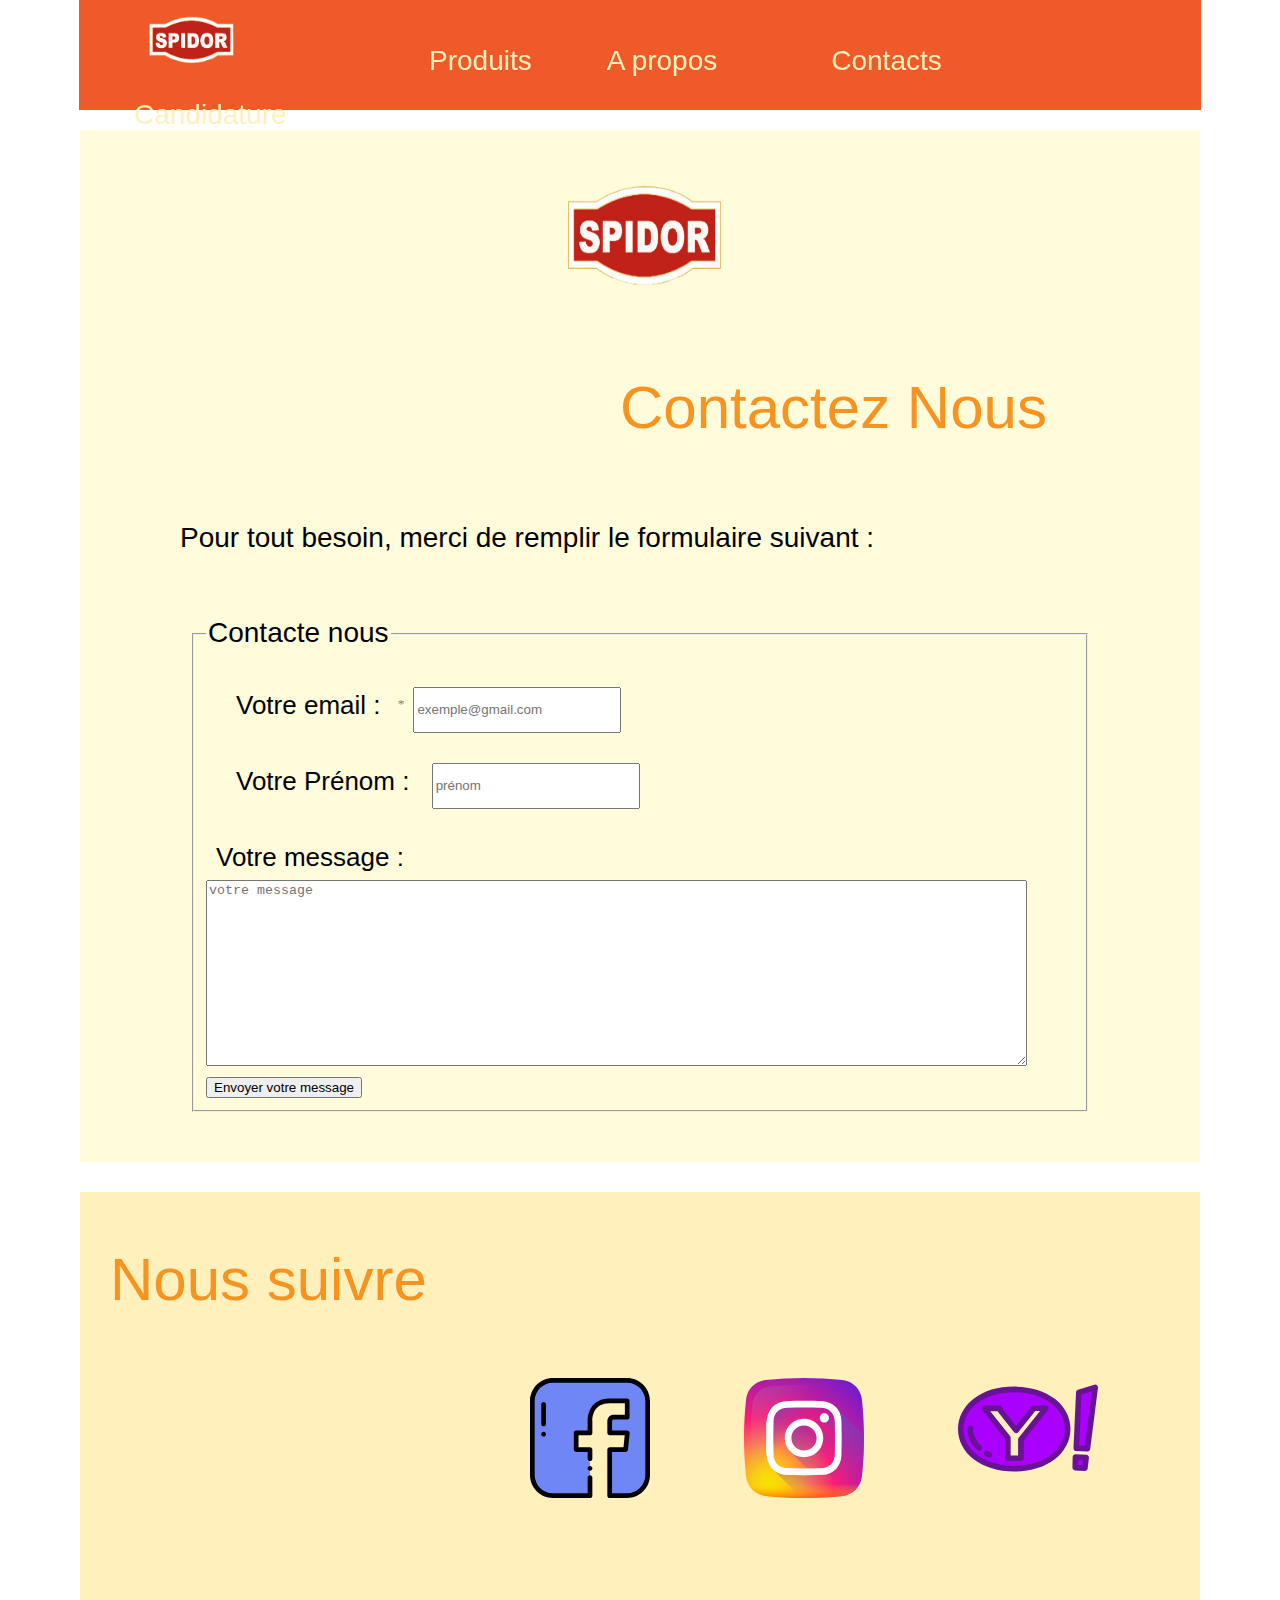
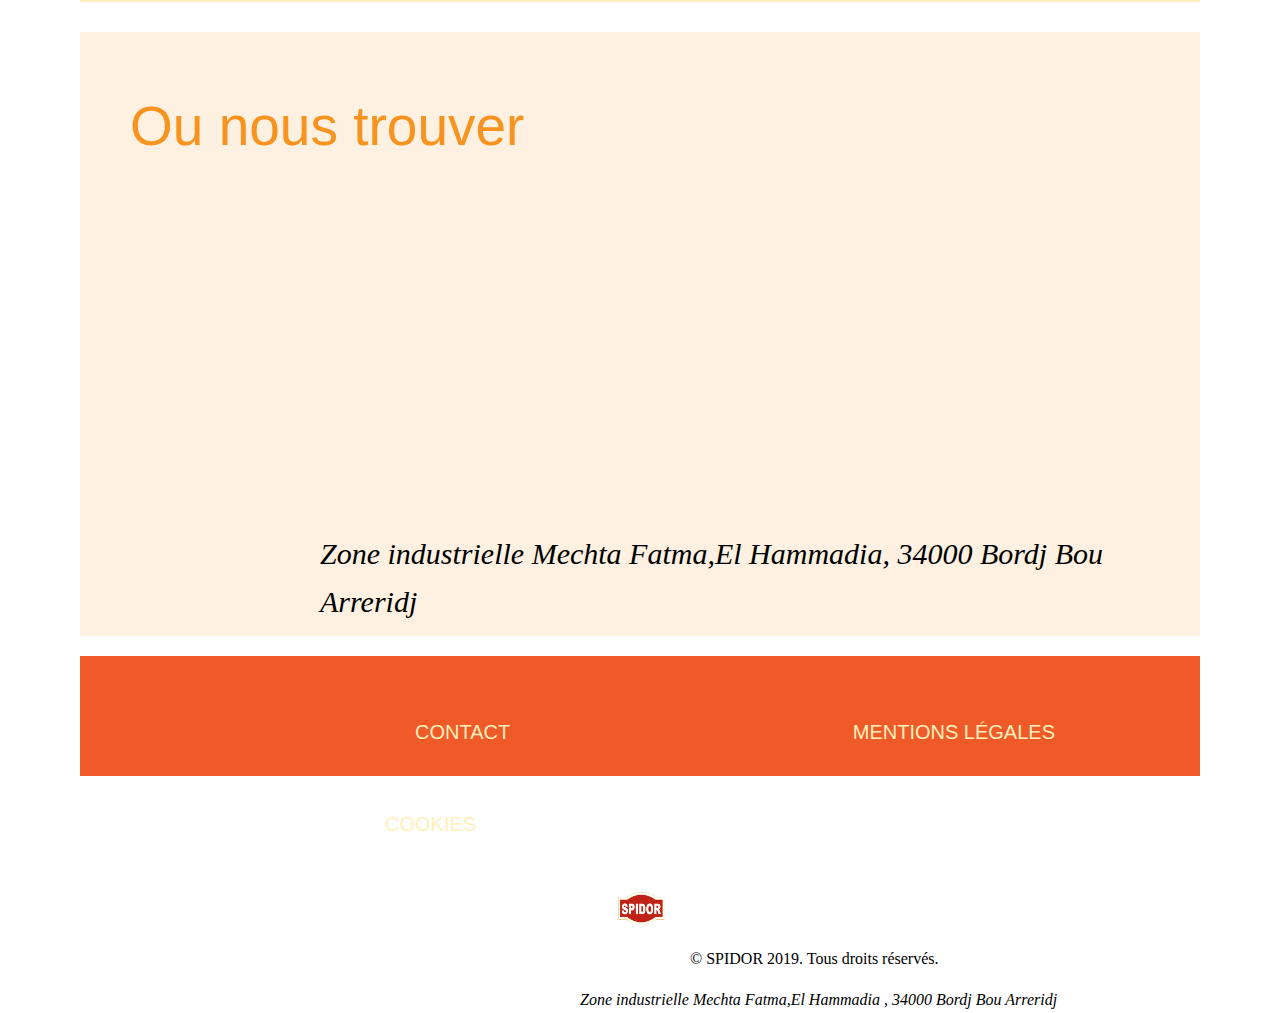
<file: Contact.html>
<!DOCTYPE html>
<html lang="fr" dir="ltr">
<head>
  <meta charset="utf-8">
  <title>Contact</title>
  <link rel="icon" href="img/logo.png" type="image/x-icon"/>
  <link rel="stylesheet" href="css/style.css">

<link href='https://fonts.googleapis.com/css?family=Didact Gothic' rel='stylesheet'>
</head>
<body class="body">
  <section class="navigation-bar">
    <nav>
      <div>
        <div class="image-logo">   <a href="/" target="_blank"><img src="img/logo.png" width="110" height="70" alt="spidor"></a></div>
        <a href="Acceuil" title="Acceuil" target="_blank"></a>
        <div class="nav-produit">
          <div class="dropdown">
          <button class="dropbtn"><span>Produits</span></button>
          <div class="dropdown-content">
            <span><a href="produits.html">CHIPS</a></span>
            <span><a href="produits.html">MAIS</a></span>
            <span><a href="produits.html">TOUS</a></span>
          </div>
          </div>
      </div>

        <div class="nav-propos">
          <a href="propos.html" title="propos" target="_blank">
            <span> A propos</span></a>
          </div>
          <div class="nav-contact"> <a href="Contact.html" target="_blank" title="contact"><span> Contacts</span></a>
          </div>
          <div class="nav-candidature">
            <a href="recrutement.html" target="_blank" title="recrutement"><span> Candidature</span></a>
          </div>
        </nav>
      </div>


    </section>
  <div class="contact">

    <header>
      <div>
        <img src="img/logo.png" width="70" height="70" alt="spidor">
      </div>
    </header>
    <div>
    <h1>Contactez Nous</h1>

    <p> Pour tout besoin, merci de remplir le formulaire suivant :</p>
    <form action="Contact.html" class="contact">
      <fieldset>
        <legend>Contacte nous</legend>
        <div class="input">
            <div class="textt">
          <label>Votre email : </label>
          <span class="obligatoire"><sup>*</sup></span>
          <input type="email" name="email" id="email" required placeholder="exemple@gmail.com">
        </div>
        </div>
        <div  class="input">
          <div class="textt">
          <label>Votre Prénom : </label>

          <input type="text" name="prenom" placeholder="prénom" maxlength="20">
        </div>

        </div>
        <label>Votre message :</label>
        <div>

          <textarea name="message" rows="12" cols="100" placeholder="votre message"></textarea>

        </div>
        <div class="button">
          <button type="button" name="button">Envoyer votre message</button>
        </div>

      </fieldset>

    </form>

  </div>
  </div>

  <div class="social">
  <h2>Nous suivre </h2>
      <div class="facebook">
      <a href="https://www.facebook.com/CHIPS.ALGERIE/?__tn__=%2Cd%3C-R&eid=ARAYQMP7N7Vlqmc-vGdFcPp70nNrRaoZdB9usk_ffaO4u3dwtNpBS8UebyINz1yCVWc29b3GU6D5q4Bl"target="_blank"><img src="img/facebook.svg" alt="" style="width:120px" ></a>

      </div>
      <div class="instagram">
        <a href="https://www.instagram.com/spidor_chips/"><img src="img/instagram.svg" alt="" style="width:120px" target="_blank" target="_blank"></a>
      </div>
      <div class="yahoo">
          <a href="" target="_blank"></a><img src="img/yahoo.svg" alt="" style="width:140px"></a>
      </div>
  </div>
  <div class="find">
  <h2>Ou nous trouver</h2>


    <iframe src="https://www.google.com/maps/embed?pb=!1m17!1m8!1m3!1d5311.7941291868965!2d4.722327!3d36.010055!3m2!1i1024!2i768!4f13.1!4m6!3e0!4m0!4m3!3m2!1d36.0085068!2d4.7187747!5e1!3m2!1sen!2sdz!4v1555673371952!5m2!1sen!2sdz" width="1200" height="300" frameborder="0" style="border:0" allowfullscreen></iframe>
    <address>
      Zone industrielle Mechta Fatma,El Hammadia, 34000 Bordj Bou Arreridj
    </address>
  </div>


  <footer class="footer">
    <div class="footer-liens">
      <div class="footer-contact">
        <a href="Contact.html">CONTACT</a>
      </div>
      <div class="footer-legales">
        <a href="legales.html">MENTIONS LÉGALES</a>
      </div>
      <div class="footer-cookies">
        <a href="cookies.html">COOKIES</a>
      </div>
    </div>
    <div>
      <img src="img/logo.png" width="60" height="50" alt="">
    </div>
    <p> © SPIDOR 2019. Tous droits réservés. </p>
    <address>
      Zone industrielle Mechta Fatma,El Hammadia , 34000 Bordj Bou Arreridj
    </address>
  </footer>

</body>
</html>
</file>
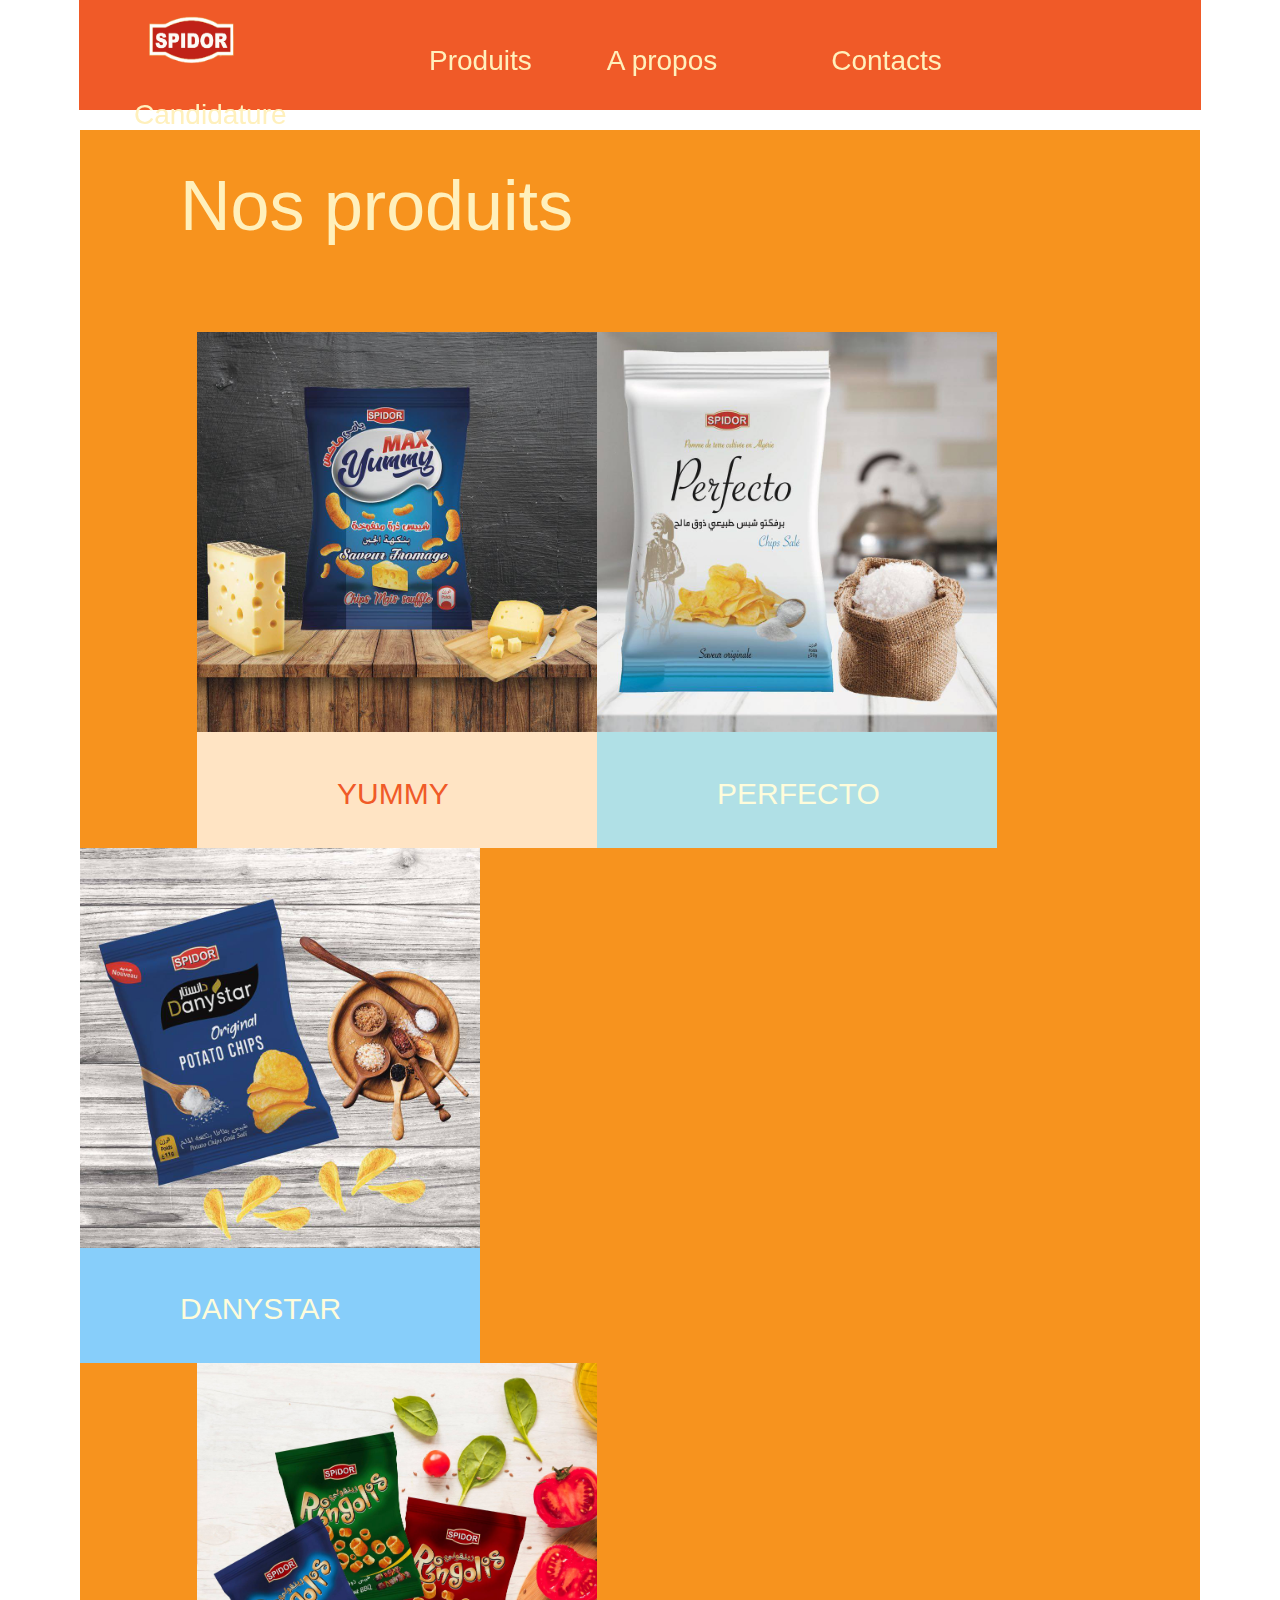
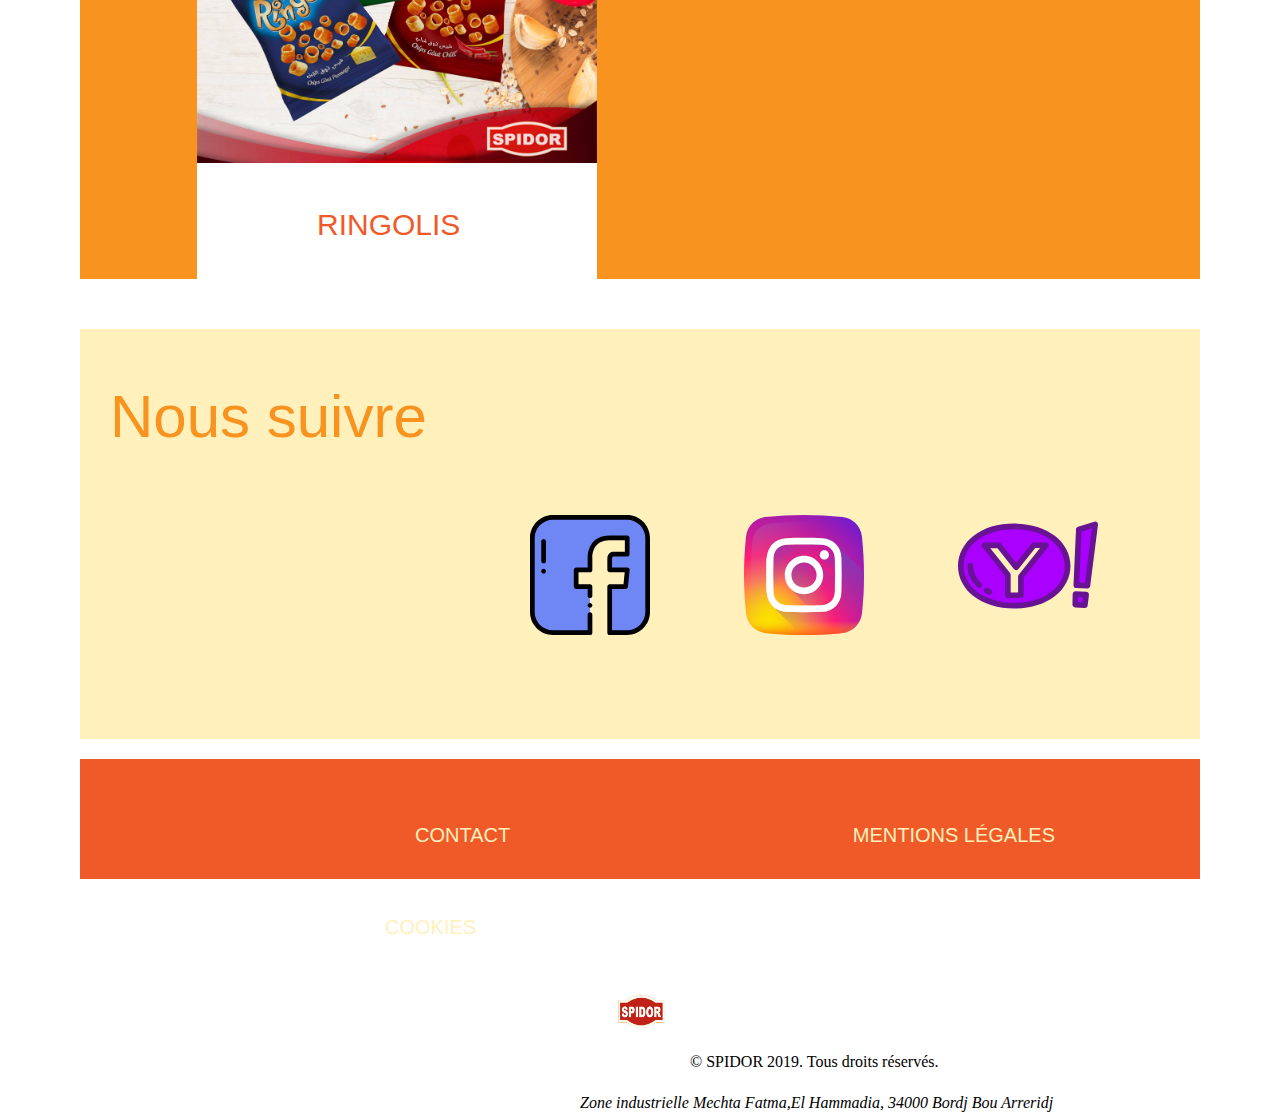
<file: produits.html>
<!DOCTYPE html>
<html lang="fr" dir="ltr">
<head>
  <meta charset="utf-8">
  <link rel="stylesheet" href="css/style.css">
  <link rel="icon" href="img/logo.png" type="image/x-icon"/>
  <link href='https://fonts.googleapis.com/css?family=Didact Gothic' rel='stylesheet'>
  <title>Produits Spidor</title>
</head>
<body class="body">
  <section class="navigation-bar">
    <nav>
      <div>
        <div class="image-logo">   <a href="/" target="_blank"><img src="img/logo.png" width="110" height="70" alt="spidor"></a></div>
        <a href="Acceuil" title="Acceuil" target="_blank"></a>
        <div class="nav-produit">
          <div class="dropdown">
          <button class="dropbtn"><span>Produits</span></button>
          <div class="dropdown-content">
            <span><a href="produits.html">CHIPS</a></span>
            <span><a href="produits.html">MAIS</a></span>
            <span><a href="produits.html">TOUS</a></span>
          </div>
          </div>
      </div>

        <div class="nav-propos">
          <a href="propos.html" title="propos" target="_blank">
            <span> A propos</span></a>
          </div>
          <div class="nav-contact"> <a href="Contact.html" target="_blank" title="contact"><span> Contacts</span></a>
          </div>
          <div class="nav-candidature">
            <a href="recrutement.html" target="_blank" title="recrutement"><span> Candidature</span></a>
          </div>
        </nav>
      </div>


    </section>
  <div class="main">

    <header class="main">
      <h1 style="color:#fff0bc">Nos produits</h1></header>


  <div>
    <div class="yummy">
    <a href="#"
    >
      <img src="img/yummy.jpg" alt="yummy" height="400" width="400">
      <div>
        <h3  class="inLine">YUMMY</h3></div>
      </a>
    </div><a href="#"><div class="perfecto">
      <img src="img/perfecto.jpg" alt="perfecto" height="400" width="400">
      <div>
        <h3  class="inLine">PERFECTO</h3>
      </div>
    </a></div><a href="#"><div class="dany">
      <img src="img/dany.jpg" alt="dany" height="400" width="400">
      <div>
        <h3 class="inLine">DANYSTAR</h3>
      </div>
    </div>

  </div></a><a href="#"><div class="ringolis"><div>
      <img src="img/ringolis.jpg" alt="ringolis" height="400" width="400">
      <div>
        <h3>RINGOLIS</h3>
      </div>
    </div>
  </div>  </a>
</div>


<div class="social">
<h2>Nous suivre </h2>
    <div class="facebook">
    <a href="https://www.facebook.com/CHIPS.ALGERIE/?__tn__=%2Cd%3C-R&eid=ARAYQMP7N7Vlqmc-vGdFcPp70nNrRaoZdB9usk_ffaO4u3dwtNpBS8UebyINz1yCVWc29b3GU6D5q4Bl"target="_blank"><img src="img/facebook.svg" alt="" style="width:120px" ></a>

    </div>
    <div class="instagram">
      <a href="https://www.instagram.com/spidor_chips/"><img src="img/instagram.svg" alt="" style="width:120px" target="_blank" target="_blank"></a>
    </div>
    <div class="yahoo">
        <a href="" target="_blank"></a><img src="img/yahoo.svg" alt="" style="width:140px"></a>
    </div>
</div>

  <footer class="footer">
   <div class="footer-liens">
    <div class="footer-contact">
      <a href="Contact.html">CONTACT</a>
    </div>
    <div class="footer-legales">
      <a href="legales.html">MENTIONS LÉGALES</a>
    </div>
    <div class="footer-cookies">
      <a href="cookies.html">COOKIES</a>
    </div>
   </div>
   <div>
     <img src="img/logo.png" width="60" height="50" alt="">
   </div>
   <p> © SPIDOR 2019. Tous droits réservés. </p>
   <address>
     Zone industrielle Mechta Fatma,El Hammadia, 34000 Bordj Bou Arreridj
   </address>
  </footer>

</body>
</html>
</file>
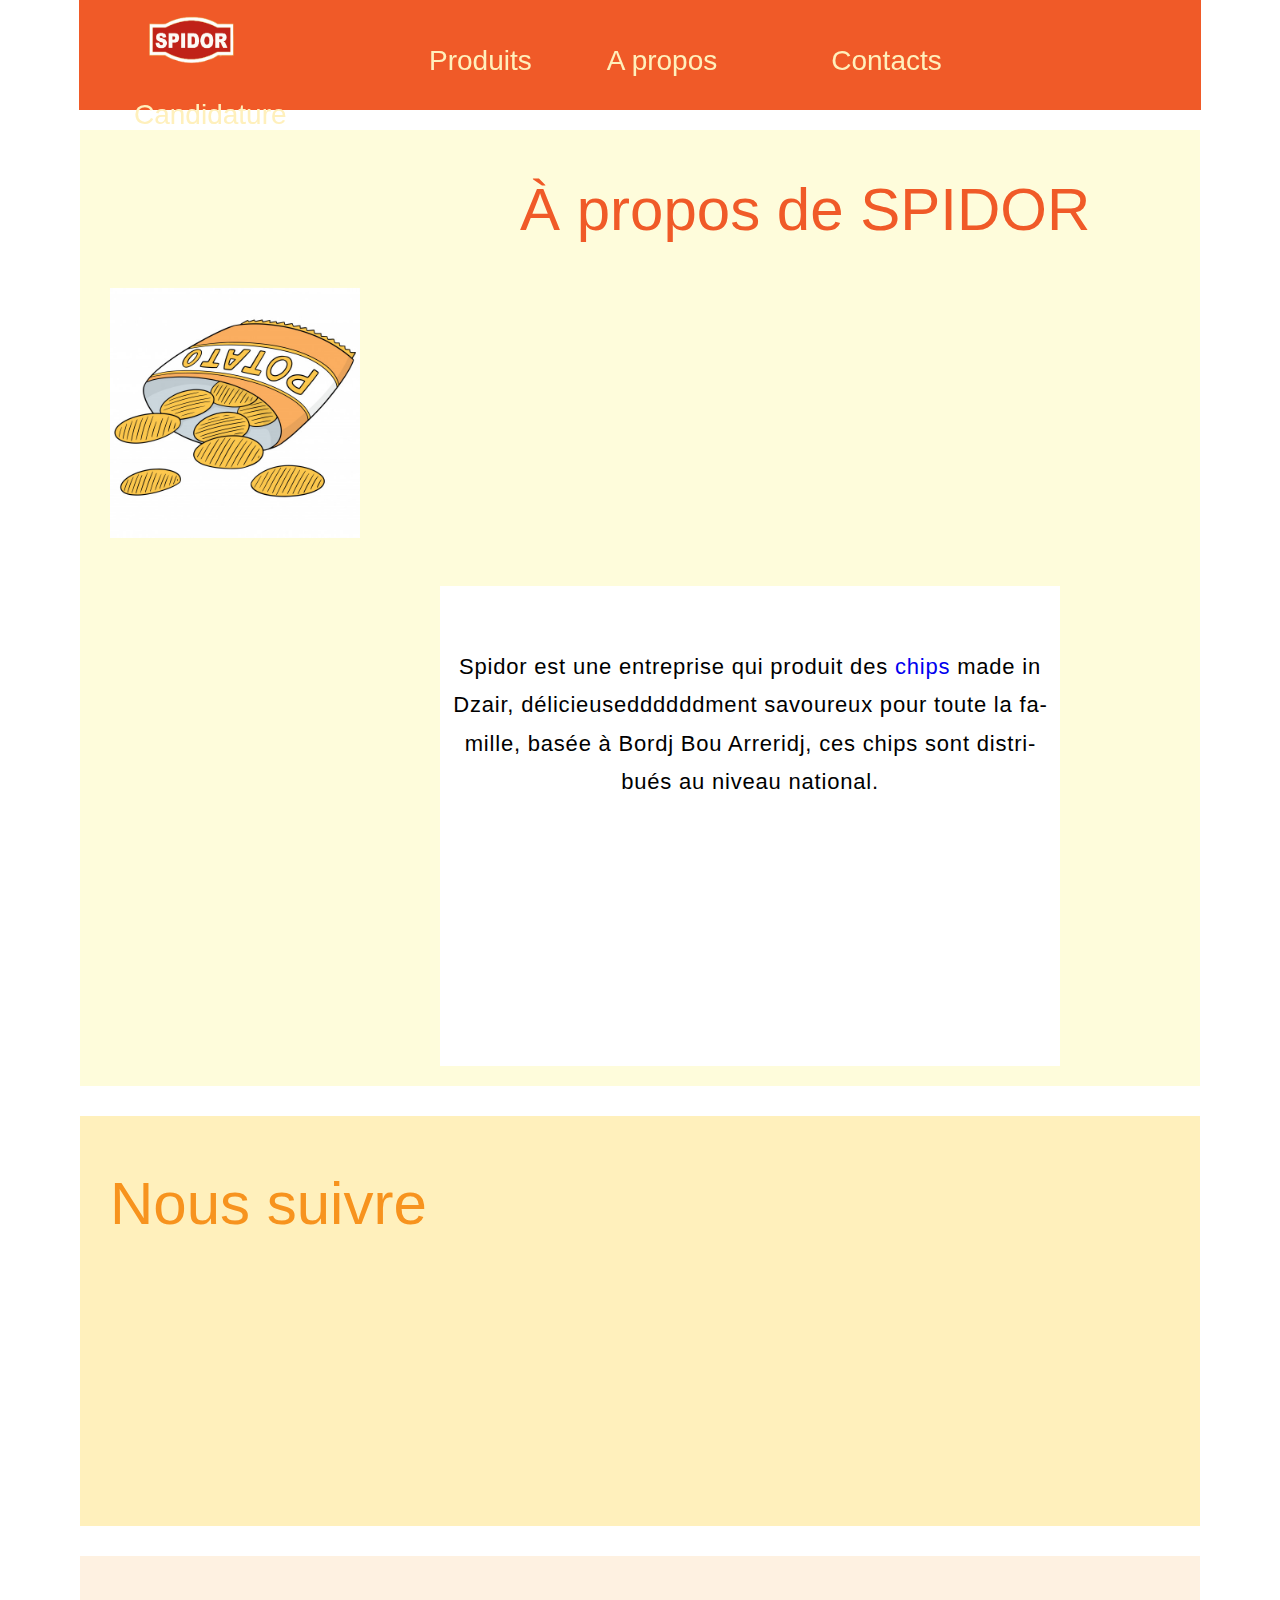
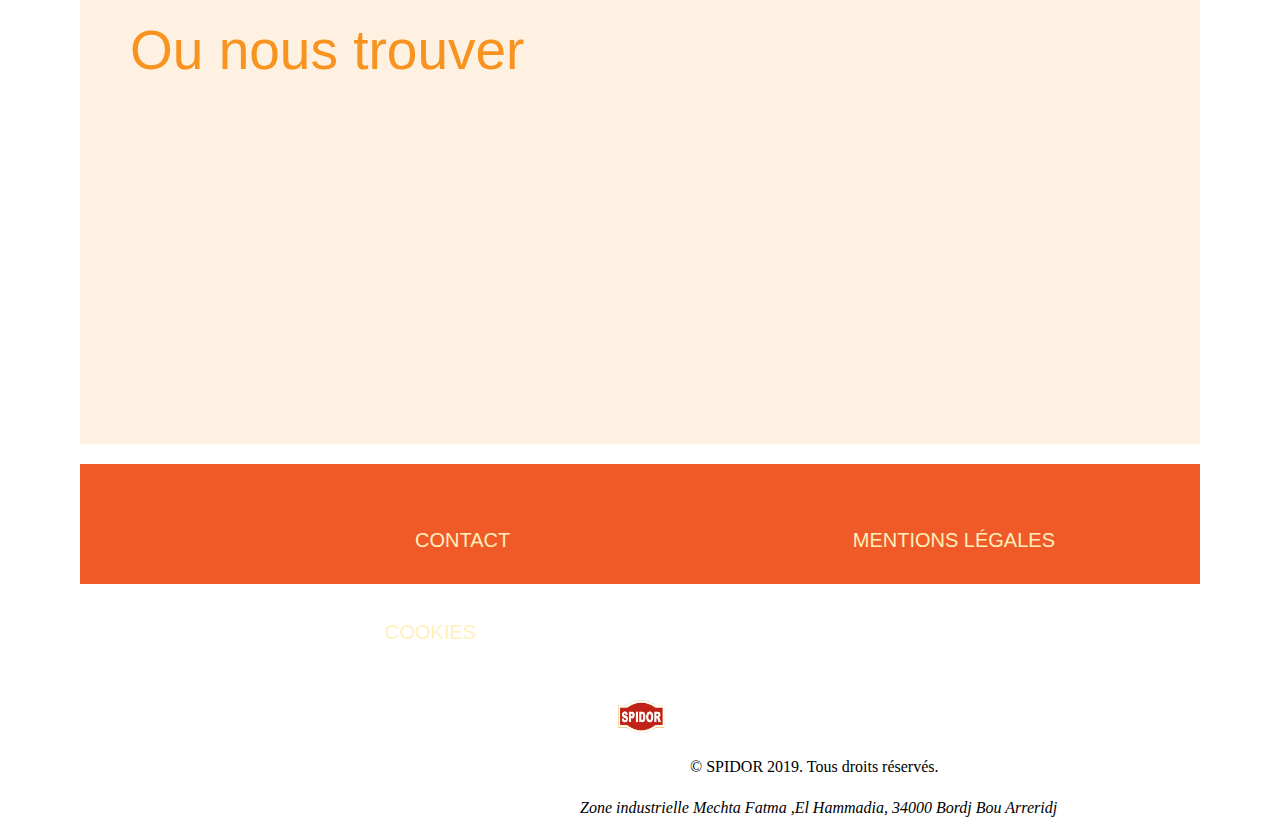
<file: propos 2.html>
<!DOCTYPE html>
<html lang="fr" dir="ltr">
<head>
  <meta charset="utf-8">
  <title>À propos de Spidor</title>
  <link rel="stylesheet" href="css/style.css">
  <link rel="icon" href="img/logo.png" type="image/x-icon"/>
<link rel="stylesheet" href="https://cdnjs.cloudflare.com/ajax/libs/font-awesome/4.7.0/css/font-awesome.min.css">
</head>


<body class="body">

  <section class="navigation-bar">
    <nav>
      <div>
        <div class="image-logo">   <a href="/" target="_blank"><img src="img/logo.png" width="110" height="70" alt="spidor"></a></div>
        <a href="Acceuil" title="Acceuil" target="_blank"></a>
        <div class="nav-produit">
          <div class="dropdown">
          <button class="dropbtn"><span>Produits</span></button>
          <div class="dropdown-content">
            <span><a href="produits.html">CHIPS</a></span>
            <span><a href="produits.html">MAIS</a></span>
            <span><a href="produits.html">TOUS</a></span>
          </div>
          </div>
      </div>

        <div class="nav-propos">
          <a href="propos.html" title="propos" target="_blank">
            <span> A propos</span></a>
          </div>
          <div class="nav-contact"> <a href="Contact.html" target="_blank" title="contact"><span> Contacts</span></a>
          </div>
          <div class="nav-candidature">
            <a href="recrutement.html" target="_blank" title="recrutement"><span> Candidature</span></a>
          </div>
        </nav>
      </div>


    </section>

  <div class="about">
    <header>
      <h1>À propos de SPIDOR</h1>
    </header>
    <div class="inLine">
      <div class="inLine">
        <img src="img/chips-a.jpg" alt="spidor">
      </div><div class="about-article">
        <p>
          Spidor est une entreprise qui produit des <a href="produits.html#produit">chips</a> made in Dzair, délicieuseddddddment savoureux pour toute la famille, basée à Bordj Bou Arreridj, ces chips sont distribués au niveau national.
        </p>
      </div>
    </div>
  </div>
</section>
</div>

<div class="social">
  <h2>Nous suivre</h2>

</div>

<div class="find">
  <h2>Ou nous trouver</h2>
  <iframe src="https://www.google.com/maps/embed?pb=!1m17!1m8!1m3!1d5311.7941291868965!2d4.722327!3d36.010055!3m2!1i1024!2i768!4f13.1!4m6!3e0!4m0!4m3!3m2!1d36.0085068!2d4.7187747!5e1!3m2!1sen!2sdz!4v1555673371952!5m2!1sen!2sdz" width="1200" height="300" frameborder="0" style="border:0" allowfullscreen></iframe>

</div>


<footer class="footer">
 <div class="footer-liens">
  <div class="footer-contact">
    <a href="Contact.html">CONTACT</a>
  </div>
  <div class="footer-legales">
    <a href="legales.html">MENTIONS LÉGALES</a>
  </div>
  <div class="footer-cookies">
    <a href="cookies.html">COOKIES</a>
  </div>
 </div>
 <div>
   <img src="img/logo.png" width="60" height="50" alt="">
 </div>
 <p> © SPIDOR 2019. Tous droits réservés. </p>
 <address>
   Zone industrielle Mechta Fatma ,El Hammadia, 34000 Bordj Bou Arreridj
 </address>
</footer>

</body>
</html>
</file>
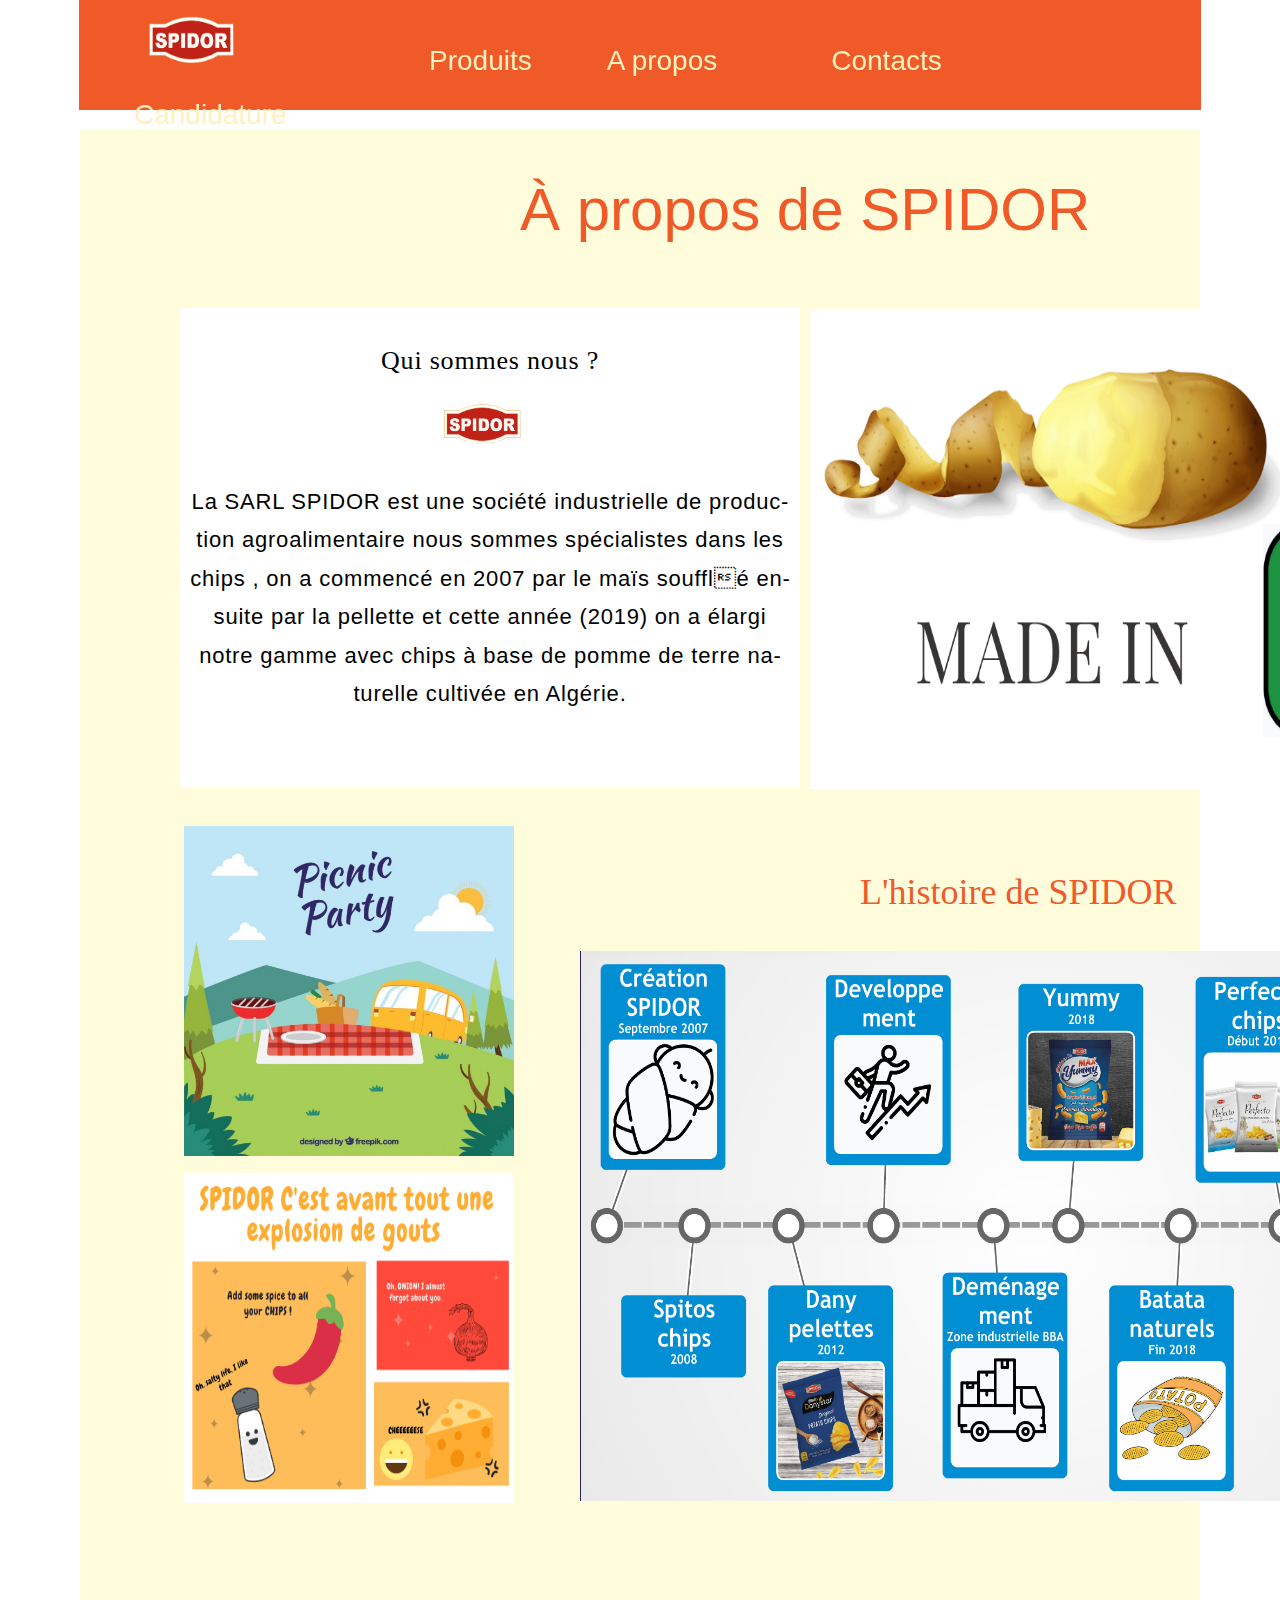
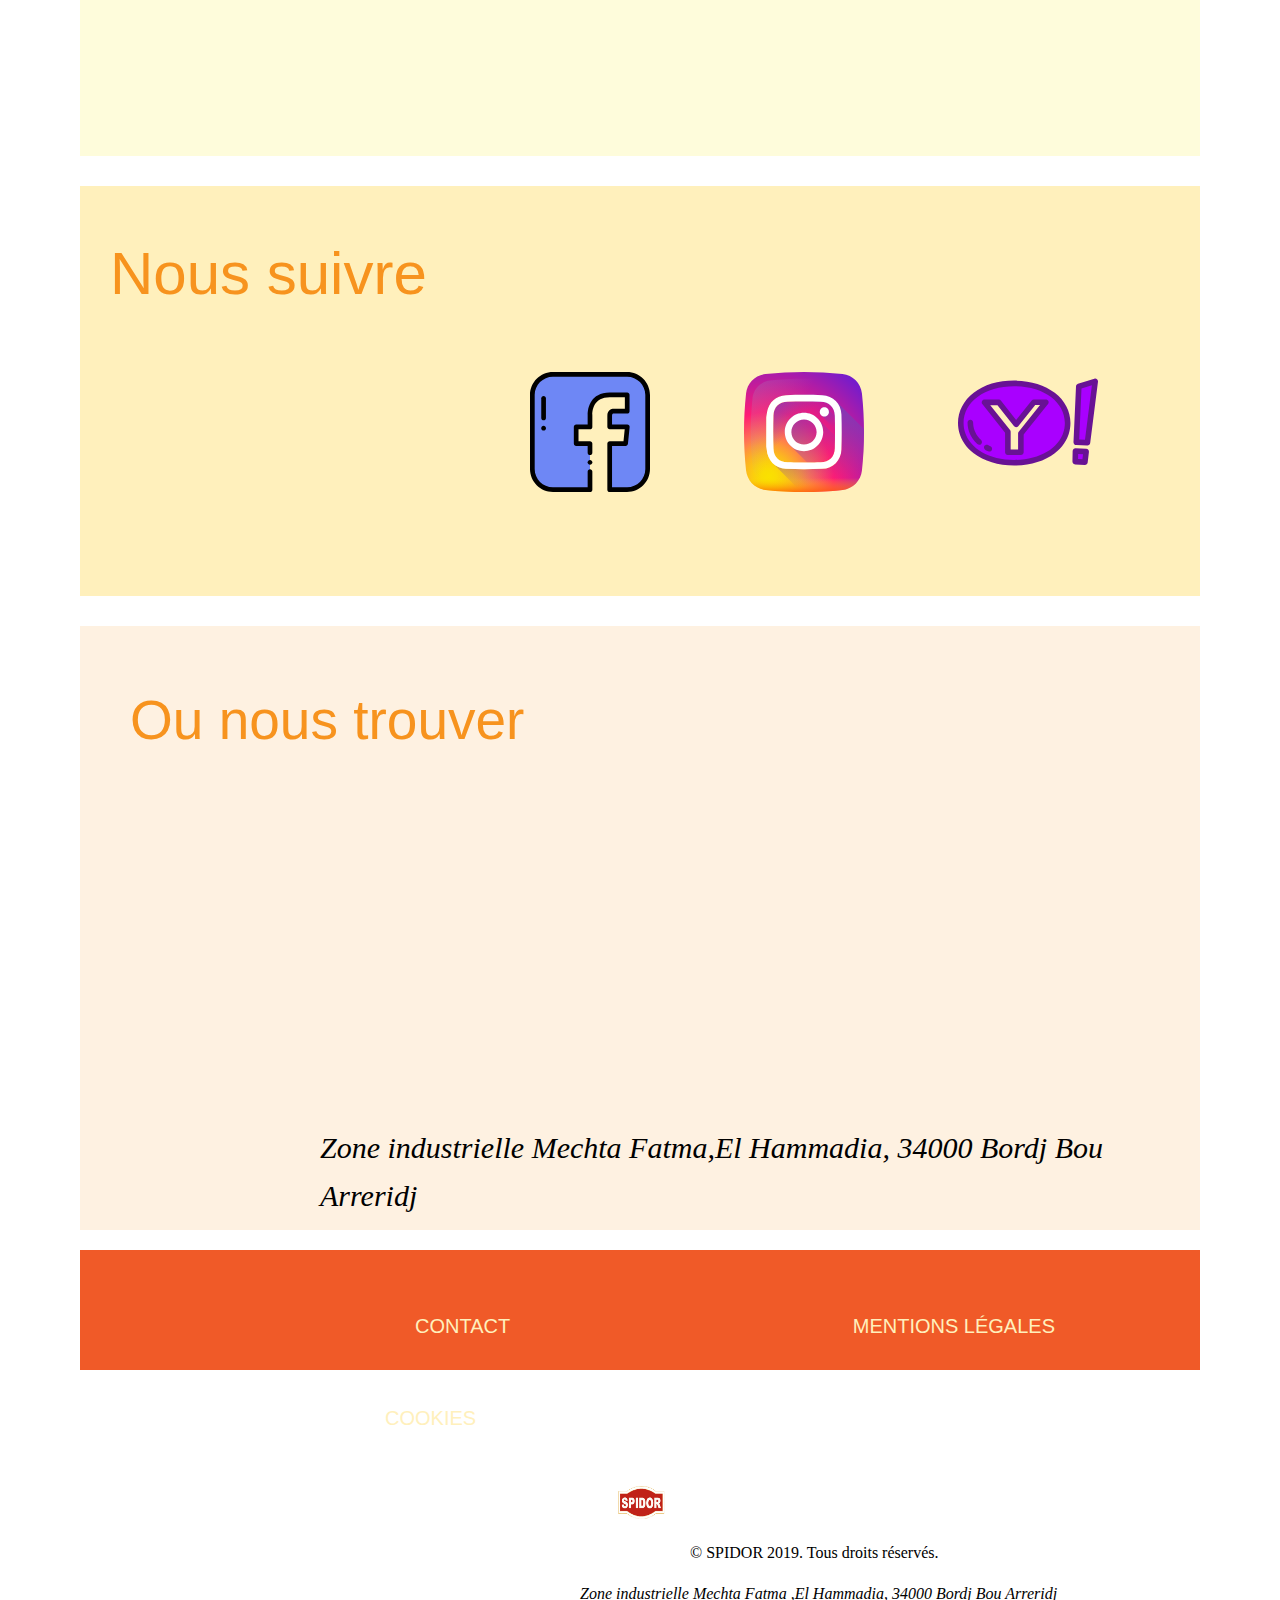
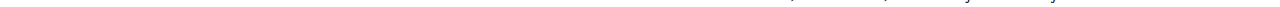
<file: propos.html>
<!DOCTYPE html>
<html lang="fr" dir="ltr">
<head>
  <meta charset="utf-8">
  <title>À propos de Spidor</title>
  <link href="https://fonts.googleapis.com/css?family=Stylish&display=swap" rel="stylesheet">
  <link rel="stylesheet" href="css/style.css">
  <link rel="icon" href="img/logo.png" type="image/x-icon"/>
  <link rel="stylesheet" href="https://cdnjs.cloudflare.com/ajax/libs/font-awesome/4.7.0/css/font-awesome.min.css">
  <link href='https://fonts.googleapis.com/css?family=Didact Gothic' rel='stylesheet'>
</head>


<body class="body">
  <section class="navigation-bar">
    <nav>
      <div>
        <div class="image-logo">   <a href="/" target="_blank"><img src="img/logo.png" width="110" height="70" alt="spidor"></a></div>
        <a href="Acceuil" title="Acceuil" target="_blank"></a>
        <div class="nav-produit">
          <div class="dropdown">
          <button class="dropbtn"><span>Produits</span></button>
          <div class="dropdown-content">
            <span><a href="produits.html">CHIPS</a></span>
            <span><a href="produits.html">MAIS</a></span>
            <span><a href="produits.html">TOUS</a></span>
          </div>
          </div>
      </div>

        <div class="nav-propos">
          <a href="propos.html" title="propos" target="_blank">
            <span> A propos</span></a>
          </div>
          <div class="nav-contact"> <a href="Contact.html" target="_blank" title="contact"><span> Contacts</span></a>
          </div>
          <div class="nav-candidature">
            <a href="recrutement.html" target="_blank" title="recrutement"><span> Candidature</span></a>
          </div>
        </nav>
      </div>


    </section>

    <div class="about">
      <header>
        <h1>À propos de SPIDOR</h1>

      </header>
      <div class="inLine">

      <div class="about-article" style="">
          <p style="font-weight:lighter;font-family:'Helvetica Neue';font-size:26px;margin-top:-10px;"> Qui sommes nous ?</p>
          <img src="img/logo.png" style="width:100px;height:60px;margin-top:-30px;margin-left:230px; display:inline-block;" alt="spidor">
          <br>
          <br>
          
          <p>
              La SARL SPIDOR est une société industrielle de production  agroalimentaire nous sommes spécialistes dans les chips , on a commencé en 2007 par le maïs soufflé ensuite par la pellette et cette année (2019) on a élargi notre gamme avec chips à base de pomme de terre naturelle cultivée en Algérie.
          </p>
        </div>



        </div>
        <div class="wrapper">

          <div class="box" style="height: 330px;width: 330px; margin-left:27px"><img src="img/picknic.jpg" alt=""style="height: 330px;width: 330px; margin-left:27px"></div>
          <div class="box" style="height: 330px;width: 330px;margin-top:27px; margin-left:27px"><img src="img/gout.png" alt="" style="height: 330px;width: 330px; margin-left:27px"></div>
          <div class="box" style="height: 330px;width: 330px;margin-top:100px; margin-left:27px"></div>

          <div class="box" style="height: 435px;width: 700px;margin-left: 250px;"><img src="img/MADE.png" alt="" style="height: 480px;width: 650px;margin-top: -517px; margin-left:110px;margin-button:100px;"></div>
          <div class="box" style="height: 450px;width: 800px;margin-left: 130px;margin-top:-300px"  ><br><h2 style="margin-left:270px;;font-weight: lighter;font-family: 'Helvetica Neue';margin-top:-30px;margin-right:150px;color:#f05a28">L'histoire de SPIDOR</h2><img src="img/historique.png" alt=""style="height: 550px;width: 900px;margin-top:-30px">
          </div>
        </div>
      </div>
    </section>

  </div>


  <div class="social">
  <h2>Nous suivre</h2>
      <div class="facebook">
      <a href="https://www.facebook.com/CHIPS.ALGERIE/?__tn__=%2Cd%3C-R&eid=ARAYQMP7N7Vlqmc-vGdFcPp70nNrRaoZdB9usk_ffaO4u3dwtNpBS8UebyINz1yCVWc29b3GU6D5q4Bl"target="_blank"><img src="img/facebook.svg" alt="" style="width:120px" ></a>

      </div>
      <div class="instagram">
        <a href="https://www.instagram.com/spidor_chips/"><img src="img/instagram.svg" alt="" style="width:120px" target="_blank" target="_blank"></a>
      </div>
      <div class="yahoo">
          <a href="" target="_blank"></a><img src="img/yahoo.svg" alt="" style="width:140px"></a>
      </div>
  </div>

  <div class="find">
    <h2>Ou nous trouver</h2>

    <iframe src="https://www.google.com/maps/embed?pb=!1m17!1m8!1m3!1d5311.7941291868965!2d4.722327!3d36.010055!3m2!1i1024!2i768!4f13.1!4m6!3e0!4m0!4m3!3m2!1d36.0085068!2d4.7187747!5e1!3m2!1sen!2sdz!4v1555673371952!5m2!1sen!2sdz" width="1200" height="300" frameborder="0" style="border:0" allowfullscreen></iframe>
    <address>
      Zone industrielle Mechta Fatma,El Hammadia, 34000 Bordj Bou Arreridj
    </address>

  </div>


  <footer class="footer">
    <div class="footer-liens">
      <div class="footer-contact">
        <a href="Contact.html">CONTACT</a>
      </div>
      <div class="footer-legales">
        <a href="legales.html">MENTIONS LÉGALES</a>
      </div>
      <div class="footer-cookies">
        <a href="cookies.html">COOKIES</a>
      </div>
    </div>
    <div>
      <img src="img/logo.png" width="60" height="50" alt="">
    </div>
    <p> © SPIDOR 2019. Tous droits réservés. </p>
    <address>
      Zone industrielle Mechta Fatma ,El Hammadia, 34000 Bordj Bou Arreridj
    </address>
  </footer>

</body>
</html>
</file>
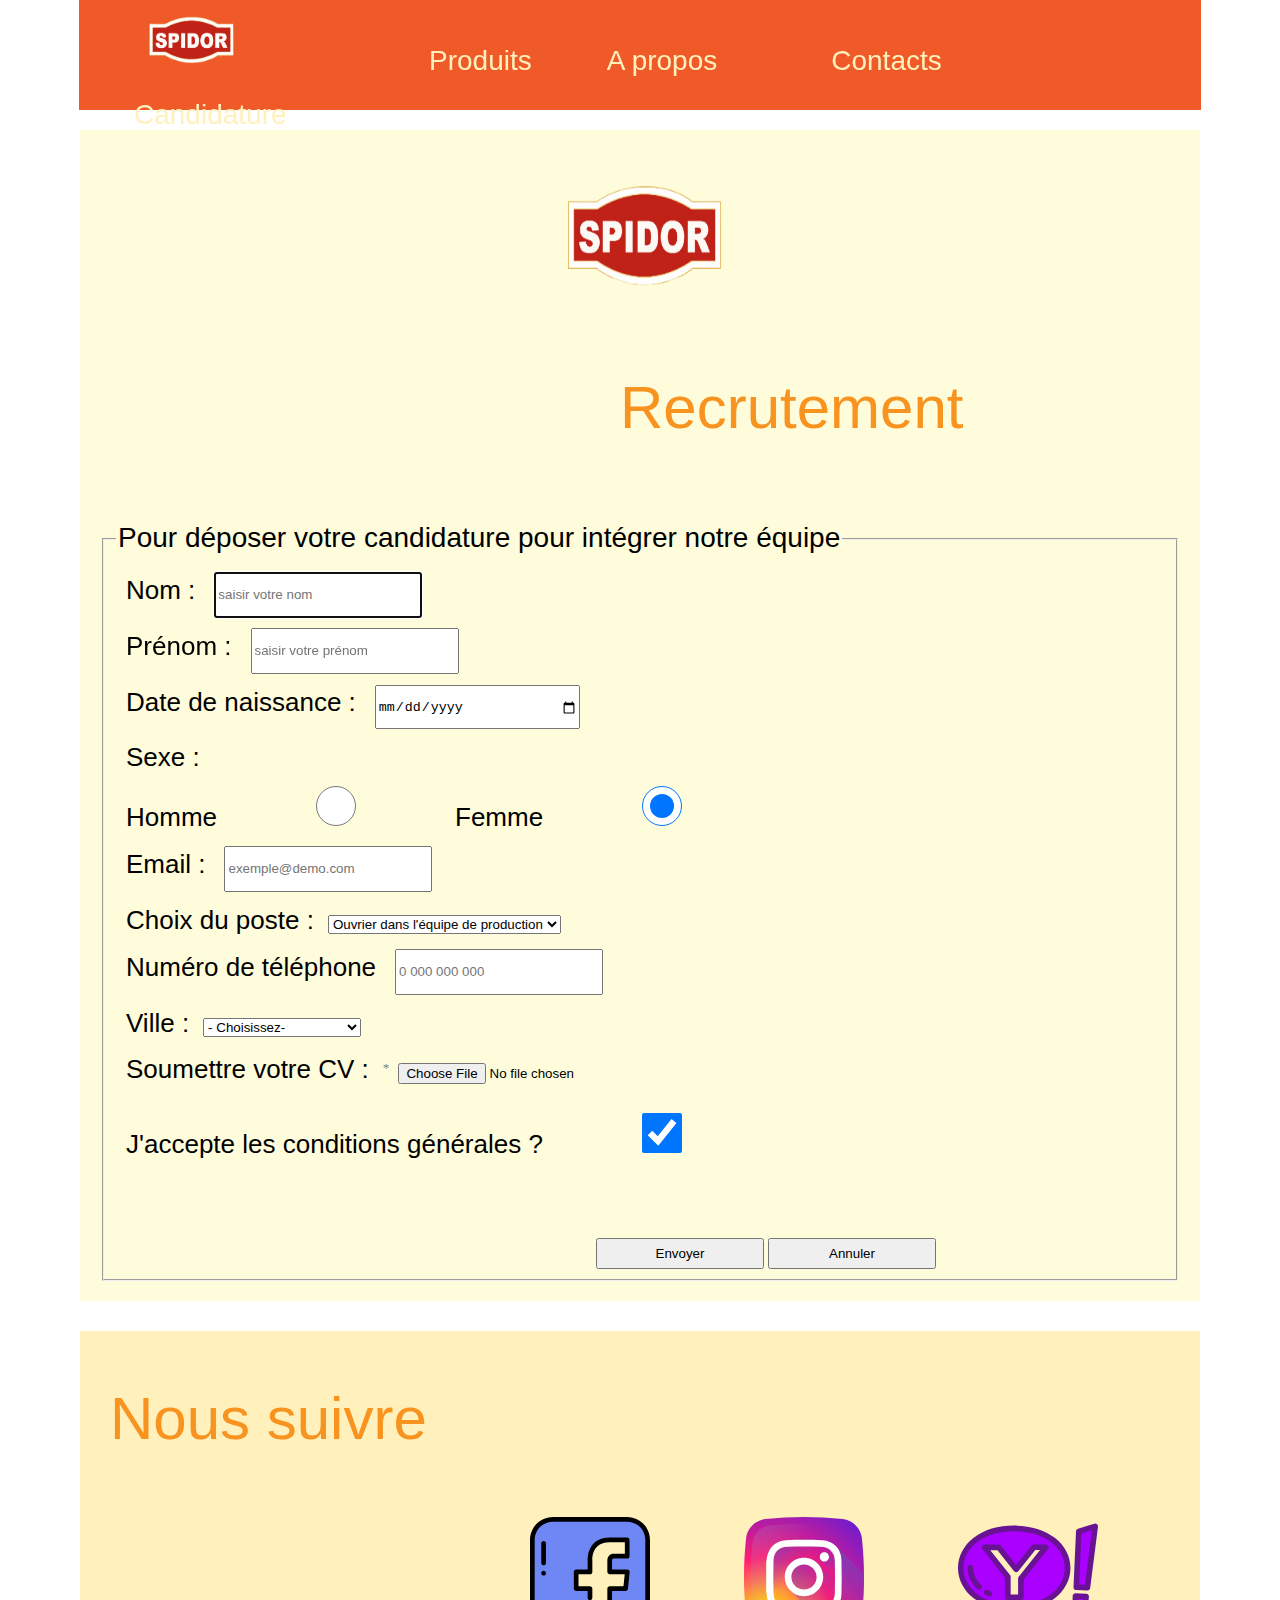
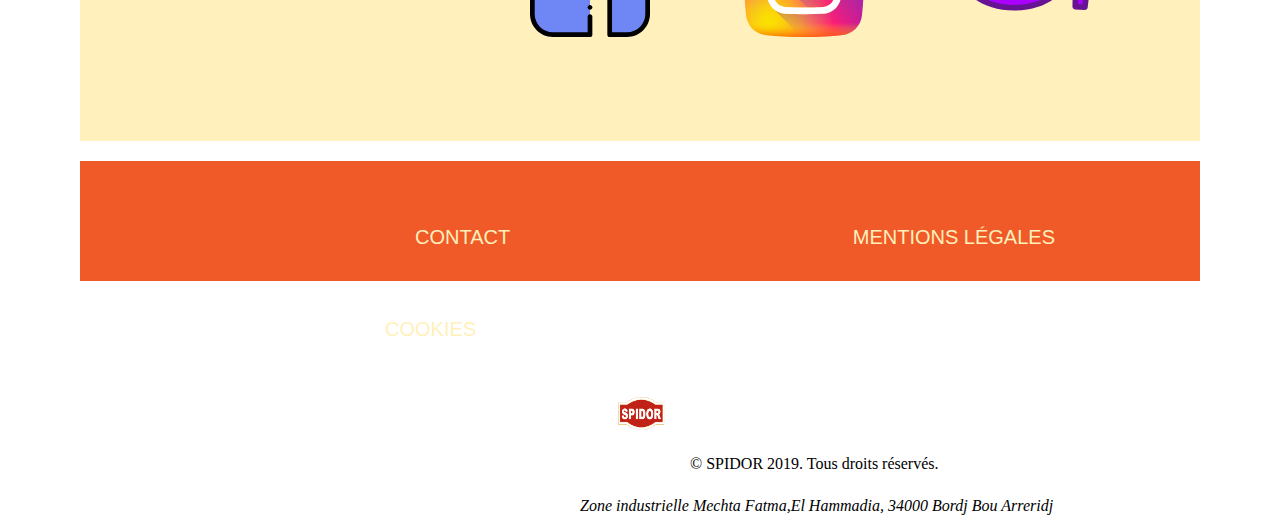
<file: recrutement.html>
<!DOCTYPE html>
<html lang="fr" dir="ltr">
<head>
  <meta charset="utf-8">
  <link rel="stylesheet" href="css/style.css">
  <link rel="icon" href="img/logo.png" type="image/x-icon"/>
<link rel="stylesheet" href="https://cdnjs.cloudflare.com/ajax/libs/font-awesome/4.7.0/css/font-awesome.min.css">
<link href='https://fonts.googleapis.com/css?family=Didact Gothic' rel='stylesheet'>
  <title>Candidature</title>
</head>
<body class="body">
  <section class="navigation-bar">
    <nav>
      <div>
        <div class="image-logo">   <a href="/" target="_blank"><img src="img/logo.png" width="110" height="70" alt="spidor"></a></div>
        <a href="Acceuil" title="Acceuil" target="_blank"></a>
        <div class="nav-produit">
          <div class="dropdown">
          <button class="dropbtn"><span>Produits</span></button>
          <div class="dropdown-content">
            <span><a href="produits.html">CHIPS</a></span>
            <span><a href="produits.html">MAIS</a></span>
            <span><a href="produits.html">TOUS</a></span>
          </div>
          </div>
      </div>

        <div class="nav-propos">
          <a href="propos.html" title="propos" target="_blank">
            <span> A propos</span></a>
          </div>
          <div class="nav-contact"> <a href="Contact.html" target="_blank" title="contact"><span> Contacts</span></a>
          </div>
          <div class="nav-candidature">
            <a href="recrutement.html" target="_blank" title="recrutement"><span> Candidature</span></a>
          </div>
        </nav>
      </div>


    </section>
<div class="contact">

  <header>
    <div>
      <img src="img/logo.png" width="70" height="70" alt="spidor">
    </div>
  </header>
    <h1>Recrutement</h1>



  <form action="recrutement.html" method="post">


    <fieldset>
      <legend>Pour déposer votre candidature pour intégrer notre équipe</legend>

      <div>

        <label>Nom :</label>
        <input type="text" name="nom" placeholder="saisir votre nom" autofocus required>

      </div>
      <div>

        <label>Prénom :</label>
        <input type="text" name="prenom" placeholder="saisir votre prénom" required>

      </div>
      <div>

        <label>Date de naissance :</label>

        <input type="date" name="date" required>
      </div>
      <label>Sexe :</label>

      <div >

        <label>Homme</label>
        <input type="radio" name="sexe">
        <label>Femme</label>
        <input type="radio" name="sexe" checked>
      </div>
      <div>

        <label>Email :</label>

        <input type="email" name="email" placeholder="exemple@demo.com" required>
      </div>
      <div>

        <label>Choix du poste :</label>

        <select name="poste">selected
          <option value="prod">Ouvrier dans l'équipe de production</option>
          <option value="sec">Secrétaire</option>
          <option value="mark">Chargé(e) de marketing</option>
          <option value="chef">Chef de production</option>
          <option value="quality">Controle qualité</option>
          <option value="tec">Technicien</option>
          <option value="other">Autre</option>

        </select>
      </div>
      <div>

        <label for="inputtelephone">Numéro de téléphone</label>

        <input type="tel" name="tel" placeholder="0 000 000 000" required>
      </div>
      <div>
        <label>Ville :</label>

        <select name="ville" id="animal">
          <optgroup label="A">

            <option value="">- Choisissez-</option>
            <option value="ADRAR">ADRAR</option>
            <option value="AIN-DEFLA">AIN-DEFLA</option>
            <option value="AIN-TEMOUCHENT">AIN-TEMOUCHENT</option>
            <option value="ALGER">ALGER</option>
            <option value="ANNABA">ANNABA</option>
          </optgroup>
          <optgroup label="B">

            <option value="B.B.ARRERIDJ">B.B.ARRERIDJ</option>
            <option value="BATNA">BATNA</option>
            <option value="BECHAR">BECHAR</option>
            <option value="BEJAIA">BEJAIA</option>
            <option value="BISKRA">BISKRA</option>
            <option value="BLIDA">BLIDA</option>
            <option value="BOUIRA">BOUIRA</option>
            <option value="BOUMERDES">BOUMERDES</option>
          </optgroup>
          <optgroup label="C">

            <option value="CHLEFF">CHLEFF</option>
            <option value="CONSTANTINE">CONSTANTINE</option>
          </optgroup>
          <optgroup label="D">

            <option value="DJELFA">DJELFA</option>
          </optgroup>
          <optgroup label="E">

            <option value="EL-BAYADH">EL-BAYADH</option>
            <option value="EL-OUED">EL-OUED</option>
            <option value="EL-TARF">EL-TARF</option>
          </optgroup>
          <optgroup label="G">

            <option value="GHARDAIA">GHARDAIA</option>
            <option value="GUELMA">GUELMA</option>
          </optgroup>
          <optgroup label="I">

            <option value="ILLIZI">ILLIZI</option>
          </optgroup>
          <optgroup label="J">

            <option value="JIJEL">JIJEL</option>
          </optgroup>
          <optgroup label="K">

            <option value="KHENCHELA">KHENCHELA</option>
          </optgroup>
          <optgroup label="L">

            <option value="LAGHOUAT">LAGHOUAT</option>
          </optgroup>
          <optgroup label="M">

            <option value="MASCARA">MASCARA</option>
            <option value="MEDEA">MEDEA</option>
            <option value="MILA">MILA</option>
            <option value="MOSTAGANEM">MOSTAGANEM</option>
            <option value="MSILA">MSILA</option>
          </optgroup>
          <optgroup label="N">

            <option value="NAAMA">NAAMA</option>
          </optgroup>
          <optgroup label="O">

            <option value="ORAN">ORAN</option>
            <option value="OUARGLA">OUARGLA</option>
            <option value="OUM EL BOUAGHI">OUM EL BOUAGHI</option>
          </optgroup>
          <optgroup label="R">

            <option value="RELIZANE">RELIZANE</option>
          </optgroup>
          <optgroup label="S">

            <option value="SAIDA">SAIDA</option>
            <option value="SETIF">SETIF</option>
            <option value="SIDI BEL ABBES">SIDI BEL ABBES</option>
            <option value="SKIKDA">SKIKDA</option>
            <option value="SOUK-AHRAS">SOUK-AHRAS</option>
          </optgroup>
          <optgroup label="T">

            <option value="TAMANRASSET">TAMANRASSET</option>
            <option value="TEBESSA">TEBESSA</option>
            <option value="TIARET">TIARET</option>
            <option value="TINDOUF">TINDOUF</option>
            <option value="TIPAZA">TIPAZA</option>
            <option value="TISSEMSILT">TISSEMSILT</option>
            <option value="TIZI-OUZOU">TIZI-OUZOU</option>
            <option value="TLEMCEN">TLEMCEN</option>
          </optgroup>

        </select>
      </div>



      <div>
        <label>Soumettre votre CV :</label>
        <span class="obligatoire"><sup>*</sup></span>
        <input type="file" name="file" value="file" required>

      </div>
      <div>

        <label>J'accepte les conditions générales ?</label>
        <input type="checkbox" name="condition" checked>
      </div>
      <div>

      <div class="bouton-style">
        <button type="submit" name="envoyer" required>Envoyer</button> </div>
        <span class="bouton-annuler"> <button type="reset" name="annuler">Annuler</button></span>

    </fieldset>
  </form>
</div>

<div class="social">
<h2>Nous suivre</h2>
    <div class="facebook">
    <a href="https://www.facebook.com/CHIPS.ALGERIE/?__tn__=%2Cd%3C-R&eid=ARAYQMP7N7Vlqmc-vGdFcPp70nNrRaoZdB9usk_ffaO4u3dwtNpBS8UebyINz1yCVWc29b3GU6D5q4Bl"target="_blank"><img src="img/facebook.svg" alt="" style="width:120px" ></a>

    </div>
    <div class="instagram">
      <a href="https://www.instagram.com/spidor_chips/"><img src="img/instagram.svg" alt="" style="width:120px" target="_blank" target="_blank"></a>
    </div>
    <div class="yahoo">
        <a href="" target="_blank"></a><img src="img/yahoo.svg" alt="" style="width:140px"></a>
    </div>
</div>

  <footer class="footer">
   <div class="footer-liens">
    <div class="footer-contact">
      <a href="Contact.html">CONTACT</a>
    </div>
    <div class="footer-legales">
      <a href="legales.html">MENTIONS LÉGALES</a>
    </div>
    <div class="footer-cookies">
      <a href="cookies.html">COOKIES</a>
    </div>
   </div>
   <div>
     <img src="img/logo.png" width="60" height="50" alt="">
   </div>
   <p> © SPIDOR 2019. Tous droits réservés. </p>
   <address>
     Zone industrielle Mechta Fatma,El Hammadia, 34000 Bordj Bou Arreridj
   </address>
  </footer>



</body>
</html>
</file>
<file: css/style.css>
@font-face {
  font-family: 'Playfair Display';
  src: url(../fonts/PlayfairDisplay-Regular.ttf) format("opentype");
  font-weight: lighter;
}
@import url('https://fonts.googleapis.com/css?family=Roboto+Condensed:300,400');
.cheese:hover{
  transform: scale(1.05);
}
.dany:hover{
  transform: scale(1.05);

}
.perfecto:hover{
  transform: scale(1.05);

}
.ringolis:hover{
  transform: scale(1.05);

}
.yummy:hover{
  transform: scale(1.05);


}
.image-logo{
  display: inline-block;

}
.image-logo:hover{
  transform: scale(1.2);
}
.nav-produit{
  display: inline-block;
}
.nav-produit:hover{
  transform: scale(1.2);
}
.obligatoire {
    color: grey;
}
.nav-propos{
  display: inline-block;

}
.nav-propos:hover{
  transform: scale(1.2);
}
.nav-contact{
  display: inline-block;
}
.nav-contact:hover{
  transform: scale(1.2);
}
.nav-candidature{
  display: inline-block;
}
.nav-candidature:hover{
  transform: scale(1.2);
}


body{
  background-color:  white ;
    line-height: 1.6;
    margin-bottom: 10px;
    margin-right: 10px;
    margin-left: 10px;
    margin-top: 130px;

}
body h1{
  padding: 20px;
}
body h2{
  padding: 20px
}


section a {
  color: #fff0bc;
  margin: 55px;
  font-family: 'Helvetica Neue', sans-serif;
  font-size: 28px;
  font-weight: lighter;
}
.footer a{
  color: black;
  margin: 55px;
  font-family: 'Helvetica Neue', sans-serif;
  font-size: 22px;
  font-weight: bold;

}
a {
  text-decoration-line:none;
}
input[type="text"],
input[type="textarea"],
input[type="email"]{
  width: 200px;

}
a:hover{
  color: yellow;
}
.footer a:hover{
    color: yellow;

}




.inLine{
  display: inline-block;
}
.header{
  padding: 20px 10px;
  margin-bottom: 0px;
  margin-right: 90px;
  margin-left: 90px;
    margin-top: 120px;

}
.main{

  margin-bottom: 50px;
  margin-right: 70px;
  margin-left: 70px;
  margin-top: 10px;
  padding: 0px 0px;
  background-color: #f7931e;

}


.main h2{
  color: #fefcdb;
  font-family: 'Helvetica Neue', sans-serif;
    font-size: 60px;
  font-weight: lighter;
  margin-left: 50px;
  margin-top: 20px;
  margin-bottom: 5px;

}
.main h1{
  color: #8B0000;
  font-family: 'Helvetica Neue', sans-serif;
  font-size: 70px;
  font-weight: lighter;
  margin: 10px;

}


.footer{
  text-align: justify;

  background: #f05a28;
  padding: 20px 10px;
  margin-bottom: 10px;
  margin-right: 70px;
  margin-left: 70px;
  margin-top: 20px;
  height: 80px;
}
.pos-image{

  width: 1200px;
  margin-left: 0px;
  margin-right: 0px;
  margin-bottom: 0;
  margin-top: 120px;
}
.pos-image img{
  width: 1314px;
  position: static;
}


.navigation-bar {
   height: 110px;
    background-color: #f05a28;
    position: fixed;
    left: 79px;
    right: 79px;



    top: 0px;
    box-sizing: border-box;
}

.logo{
   display: inline-block;
   vertical-align: top;
    max-width: 100%;
}

.social{
  background-color:

  #fff0bc

;
  margin-bottom: 10px;
  margin-top: 30px;
  margin-right: 70px;
  margin-left: 70px;
  padding: 10px 0 0;
  height: 400px;


}
.social h2{

  margin: 10px;
  color: #f7931e;
  font-family: 'Helvetica Neue', sans-serif;
  font-size: 60px;
  font-weight: lighter;

}

.about{
   background-color:
#fefcdb
;
   padding: 20px;
   margin-bottom: 10px;
   margin-right: 70px;
   margin-left: 70px;
   margin-top: 30px;

}
.about img{
  display: inline-block;
  padding: 10px;
  float:left;
  margin: 0px;
  height: 250px;


}

.about h1{
  color:
#f05a28
;
  font-family: 'Helvetica Neue', sans-serif;
  font-size: 60px;
  font-weight: lighter;
  margin-bottom: 0;
  padding-top: 5px;
  margin-top: 7px;
  margin-left: 400px

}
.about-article{
  background-color: white;
  width: 600px;
  display:block;
  margin-left: 80px;
  margin-right: 120px;
  margin-top: 30px;
  padding: 40px 10px;
  height: 400px;
  float:right;
  top: 0;

}
.about-article p{
  font-size: 22px;
  line-height: 1.75;
  color: #000;

  font-family: 'Helvetica Neue', sans-serif;
  font-weight: lighter;
  letter-spacing: 0.8px;
  text-align: center;
  hyphens: auto;
}

header h1{
  font-weight: lighter;
  color: #E08119;
  font-size: 70px;
  font-family: 'Helvetica Neue';

}

.find{
  background-color: #FEF1E1;
  padding: 10px;
  margin-bottom: 10px;
  margin-right: 70px;
  margin-left: 70px;
    margin-top: 30px;
}

.find h2{

  color: #f7931e;
  font-family: 'Helvetica Neue', sans-serif;
  font-size: 55px;
  font-weight: lighter;
  margin: 20px
}
.footer-liens{
  margin-bottom: 10px;
  margin-right: 50px;
  margin-left: 210px;
}
.footer-liens a{
  font-family: 'Helvetica Neue', sans-serif;
  font-size: 20px;
  color: #fff0bc;
  font-weight: lighter;



}
.footer-contact{
  padding: 10px;
  margin-bottom: 10px;
  margin-right: 50px;
  margin-left: 50px;
  display: inline-block;
    margin-top: 30px;

}
.footer-legales{
  padding: 10px;
  margin: 20px;
    margin-top: 30px;
  display: inline-block;
}

.footer-cookies{
    padding: 10px;
    margin: 20px;
    display: inline-block;
}
.contact{
  background-color: #fefcdb;
  padding: 20px;
  margin-bottom: 10px;
  margin-right: 70px;
  margin-left: 70px;
  margin-top: 30px;

}
.contact input{
  height: 40px;
  width: 200px;
  margin: 5px;
}

.contact legend{
  font-family: 'Helvetica Neue', sans-serif;
  font-size: 28px;
}
.contact label{
  font-family: 'Helvetica Neue', sans-serif;
  font-size: 28px;

}

.contact h1{
  color: #f7931e;
  font-family: 'Helvetica Neue', sans-serif;
  font-size: 60px;
  font-weight: lighter;
  margin-left: 500px;

}

.recrutement{
  background-color: #FFF8DC;
  padding: 20px;
  margin-bottom: 10px;
  margin-right: 70px;
  margin-left: 70px;
    margin-top: 30px;
}

.recrutement h1{
  color: #fff0bc;
  font-family: 'Helvetica Neue', sans-serif;
  font-size: 60px;
  font-weight: lighter;

}

.yummy{
background-color:  	#FFE4C4;
 display: inline-block;
  margin-left: 117px;
  text-align: justify;
  transition: 0.5s;
}
.yummy h3{
    font-family: 'MarkOT', sans-serif;
    font-size: 30px;
    text-align: justify;
    font-weight: lighter;
    margin-left: 140px;
    color:#f05a28;



}

.perfecto{

      background:  	#B0E0E6;
      display: inline-block;
      margin: 0;
      padding: 0;
}
.perfecto h3{
  font-family: 'MarkOT', sans-serif;
  font-size: 30px;
  text-align: justify;
  margin-left: 120px;
  color: #fefcdb;
  font-weight: lighter;


}
.dany h3{
  font-family: 'MarkOT', sans-serif;
  font-size: 30px;
  text-align: justify;
  margin-left: 100px;
  color: #fefcdb;
  font-weight: lighter;


}
.dany{
  transition: .5s;


      background: #87CEFA;
      display: inline-block;
      margin: 0;
      padding: 0;
}
.ringolis h3{
  font-family: 'MarkOT', sans-serif;
  font-size: 30px;
  text-align: justify;
  margin-left: 120px;
  color: #f05a28;
  font-weight: lighter;



}
.ringolis{
      background: white;
      display: inline-block;
        margin-left: 117px;

}

.contact label{
font-family : 'Helvetica Neue', sans-serif;
  font-size: 26px;
  line-height: 1.8;
  text-align: justify;
  margin: 20px 10px;

}


.footer img{
  display: block;
margin-left: auto;
margin-right: auto
}

.footer p{

 margin-left: 600px;
}

.footer address{
 margin-left: 490px;
}

.find iframe{
  display: block;
margin-left: auto;
margin-right: auto;
margin-top: 10px;
}

.find address{
  display: block;
margin-left: 230px;
margin-top: 20px;
font-size: 30px;
font-family: 'Helvetica Neue';
font-weight: lighter;
}

.pos-right{
  float: left;
}


.contact img{
  display: block;
  margin-left: auto;
  margin-right: auto;
  height: 150px;
  width: 200px;

}


.contact p{
  font-size: 28px;
  margin-left: 80px;
  font-family: 'Helvetica Neue', sans-serif;
}



.textt {
  margin: 20px;
}

.cheese{
  background-image: url(../img/essai.png);
}

@media screen {

}
.bouton-style{
  display: inline-block;
}
.bouton-style button{
  height: 31px;

  width: 168px;

  display: inline-block;
  margin-left: 480px;
  margin-top: 70px;
}
.bouton-annuler button{
  height: 31px;
  display: inline-block;

  width: 168px;

  margin-top: 70px;
}


/* Slideshow container */
.slideshow-container {
  max-width: 1000px;
  position: static;
  margin: auto;
}

.box {

  padding: 20px;
  font-size: 150%;
}

.box:hover{
  transform: scale(1.1);
}

.wrapper {
  width: 1000px;
  display: grid;
  grid-gap: 20px;
  grid-template-columns: repeat(4, 300px);
  grid-template-rows: 300px 300px 300px;
  grid-auto-flow: column;
}
.dropdown span{
  font-family: 'Helvetica Neue', sans-serif;
  font-size: 28px;
  font-weight: lighter;
  color: #fff0bc;
}
.dropbtn {
  background-color: #f05a28;
  padding: 16px;
  font-size: 16px;
  border: none;

}

/* The container <div> - needed to position the dropdown content */
.dropdown {
  display: block;
}

/* Dropdown Content (Hidden by Default) */
.dropdown-content {
  display: none;
  position: absolute;
  background-color: #f9f9f9;

}
.dropdown-content a {
  margin-top: 20px;
  margin-bottom: 10px;
  margin-left: 20px;
  margin-right: 40px;

  font-family: 'Helvetica Neue', sans-serif;
  font-size: 20px;
  font-weight: medium;
  color: #f05a28;
  text-decoration: none;

  display: block;

}


/* Change color of dropdown links on hover */
.dropdown-content a:hover {background-color: #f1f1f1}

/* Show the dropdown menu on hover */
.dropdown:hover .dropdown-content {
  display: block;
}

/* Change the background color of the dropdown button when the dropdown content is shown */
.dropdown:hover .dropbtn a{
  background-color: yellow;
}
.dropbtn:hover span{
  color: yellow;
}

.facebook{
  display: inline-block;
  margin-left: 450px;

  margin-right: 20px
  ;
}
.instagram{
  display: inline-block;
margin-left: 70px;
margin-right: 20px;
}
.yahoo{
  display: inline-block;
margin-left: 70px;
margin-right: 20px;
}
.yahoo:hover{
  transform: scale(1.4);
}
.instagram:hover{
  transform: scale(1.3);
}
.facebook:hover{
  transform: scale(1.3);

}
@-webkit-keyframes fade {
  from {opacity: .4}
  to {opacity: 1}
}

@keyframes fade {
  from {opacity: .4}
  to {opacity: 1}
  .row {
    display: flex;
    flex-wrap: wrap;
    padding: 0 4px;
  }


  /* Responsive layout - makes a two column-layout instead of four columns */
  @media screen and (max-width: 800px) {
    .column {
      flex: 50%;
      max-width: 50%;
    }
  }
</file>
